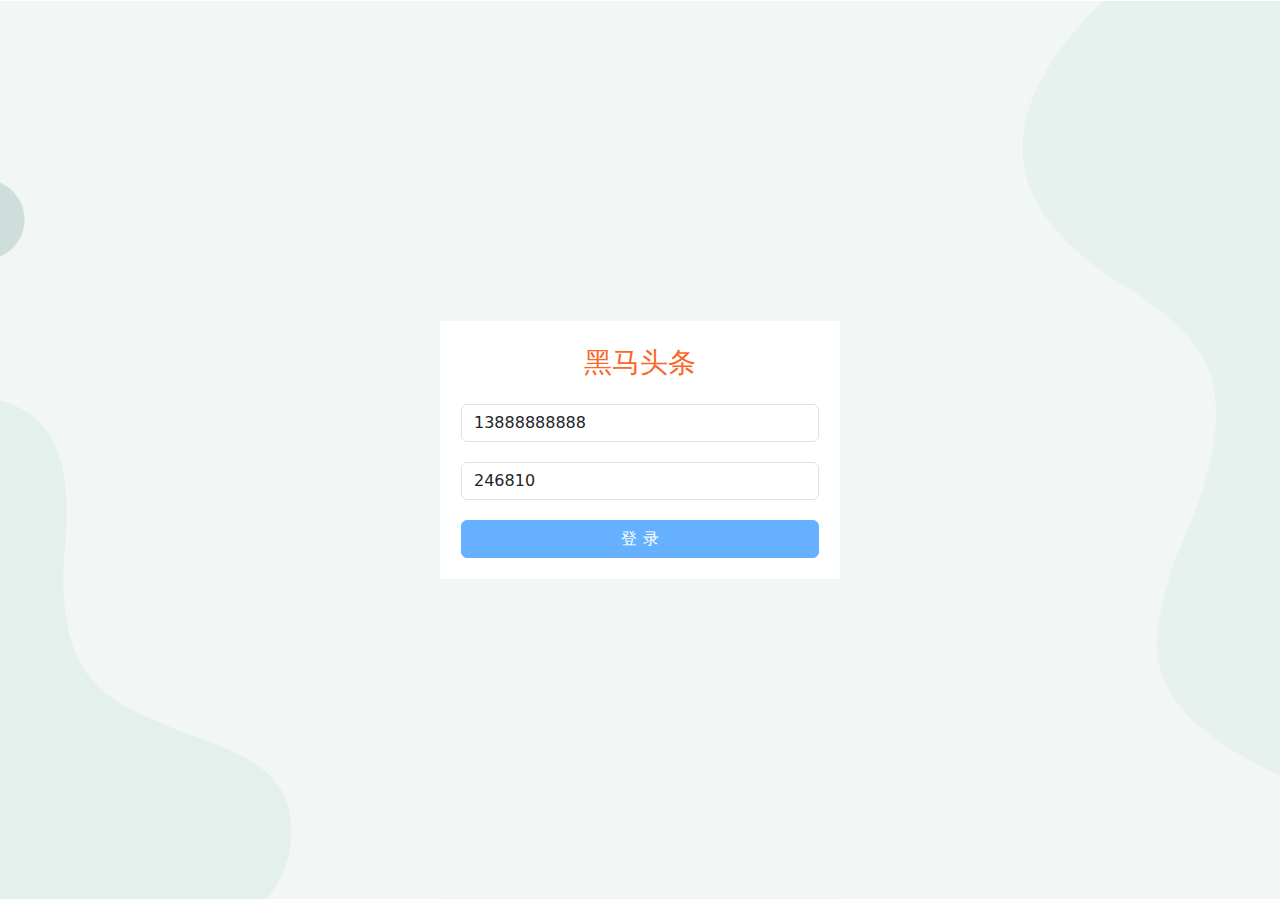
<file: page/content/index.html>
<!DOCTYPE html>
<html lang="en">

<head>
  <meta charset="UTF-8">
  <meta http-equiv="X-UA-Compatible" content="IE=edge">
  <meta name="viewport" content="width=device-width, initial-scale=1.0">
  <link rel="stylesheet" href="https://cdn.bootcdn.net/ajax/libs/twitter-bootstrap/5.2.3/css/bootstrap.min.css">
  <link rel="stylesheet"
    href="https://at.alicdn.com/t/c/font_4001111_4jrdiaeyvuy.css?spm=a313x.7781069.1998910419.52&file=font_4001111_4jrdiaeyvuy.css">
  <link rel="stylesheet" href="https://cdn.bootcdn.net/ajax/libs/bootstrap-icons/1.10.3/font/bootstrap-icons.min.css">
  <link rel="stylesheet" href="./index.css">
  <title>首页-内容管理</title>
</head>

<body>
  <div class="wrap">
    <!-- 侧边栏 -->
    <div class="aside">
      <h2>黑马头条</h2>
      <ul class="nav">
        <li>
          <a href="./index.html" class="active">
            <span class="iconfont icon-16"></span>
            <span>内容管理</span>
          </a>
        </li>
        <li>
          <a href="../publish/index.html">
            <span class="iconfont icon-fabu"></span>
            <span>发布文章</span>
          </a>
        </li>
      </ul>
    </div>
    <!-- 右侧区域 -->
    <div class="main">
      <!-- 顶部导航 -->
      <div class="top-nav">
        <div class="nav-item">
          <span class="nick-name">昵称</span>
          <span class="quit">退出</span>
        </div>
      </div>
      <!-- 内容区域 -->
      <div class="content">
        <!-- 筛选 -->
        <div class="card">
          <div class="title">
            <span>内容管理</span>
          </div>
          <div class="body">
            <form class="sel-form">
              <div>
                <label class="form-label">状态:</label>
                <div class="form-check">
                  <input class="form-check-input" type="radio" name="status" value="" id="all" checked>
                  <label class="form-check-label" for="all">
                    全部
                  </label>
                </div>
                <div class="form-check">
                  <input class="form-check-input" type="radio" name="status" value="1" id="audit">
                  <label class="form-check-label" for="audit">
                    待审核
                  </label>
                </div>
                <div class="form-check">
                  <input class="form-check-input" type="radio" name="status" value="2" id="approved">
                  <label class="form-check-label" for="approved">
                    审核通过
                  </label>
                </div>
              </div>
              <div>
                <label class="form-label">频道:</label>
                <select class="form-select" name="channel_id">
                  <option selected>请选择文章频道</option>
                  <option value="1">频道1</option>
                  <option value="2">频道2</option>
                  <option value="3">频道3</option>
                </select>
              </div>
              <div>
                <button type="button" class="btn btn-primary sel-btn">筛选</button>
              </div>
            </form>
          </div>
        </div>
        <!-- 内容列表 -->
        <div class="card">
          <table class="table table-striped table-hover">
            <thead>
              <tr>
                <th>封面</th>
                <th>标题</th>
                <th>状态</th>
                <th>发布时间</th>
                <th>阅读数</th>
                <th>评论数</th>
                <th>点赞数</th>
                <th>操作</th>
              </tr>
            </thead>
            <tbody class="align-middle art-list">
              <tr>
                <td>
                  <img
                    src="https://img2.baidu.com/it/u=2640406343,1419332367&fm=253&fmt=auto&app=138&f=JPEG?w=708&h=500"
                    alt="">
                </td>
                <td>文章标题</td>
                <td>
                  <span class="badge text-bg-success">审核通过</span>
                  <span class="badge text-bg-primary">待审核</span>
                </td>
                <td>
                  <span>2023-04-27 10:59:34</span>
                </td>
                <td>
                  <span>0</span>
                </td>
                <td>
                  <span>0</span>
                </td>
                <td>
                  <span>0</span>
                </td>
                <td>
                  <i class="bi bi-pencil-square edit"></i>
                  <i class="bi bi-trash3 del"></i>
                </td>
              </tr>
            </tbody>
          </table>
          <!-- 分页 -->
          <nav>
            <ul class="pagination">
              <li class="page-item last">
                <a class="page-link" href="javascript:;">
                  <span>&laquo;</span>
                </a>
              </li>
              <li class="page-item page-now">
                第1页
              </li>
              <li class="page-item next">
                <a class="page-link" href="javascript:;">
                  <span>&raquo;</span>
                </a>
              </li>
              <li>
                <span class="total-count page-now">共1页</span>
              </li>
            </ul>
          </nav>
        </div>
      </div>
    </div>
  </div>
  <script src="https://cdn.bootcdn.net/ajax/libs/axios/1.3.4/axios.min.js"></script>
  <script src="https://cdn.bootcdn.net/ajax/libs/twitter-bootstrap/5.2.3/js/bootstrap.min.js"></script>
  <script src="../../lib/form-serialize.js"></script>
  <script src="../../utils/request.js"></script>
  <script src="../../utils/auth.js"></script>
  <script src="./index.js"></script>
</body>

</html>
</file>
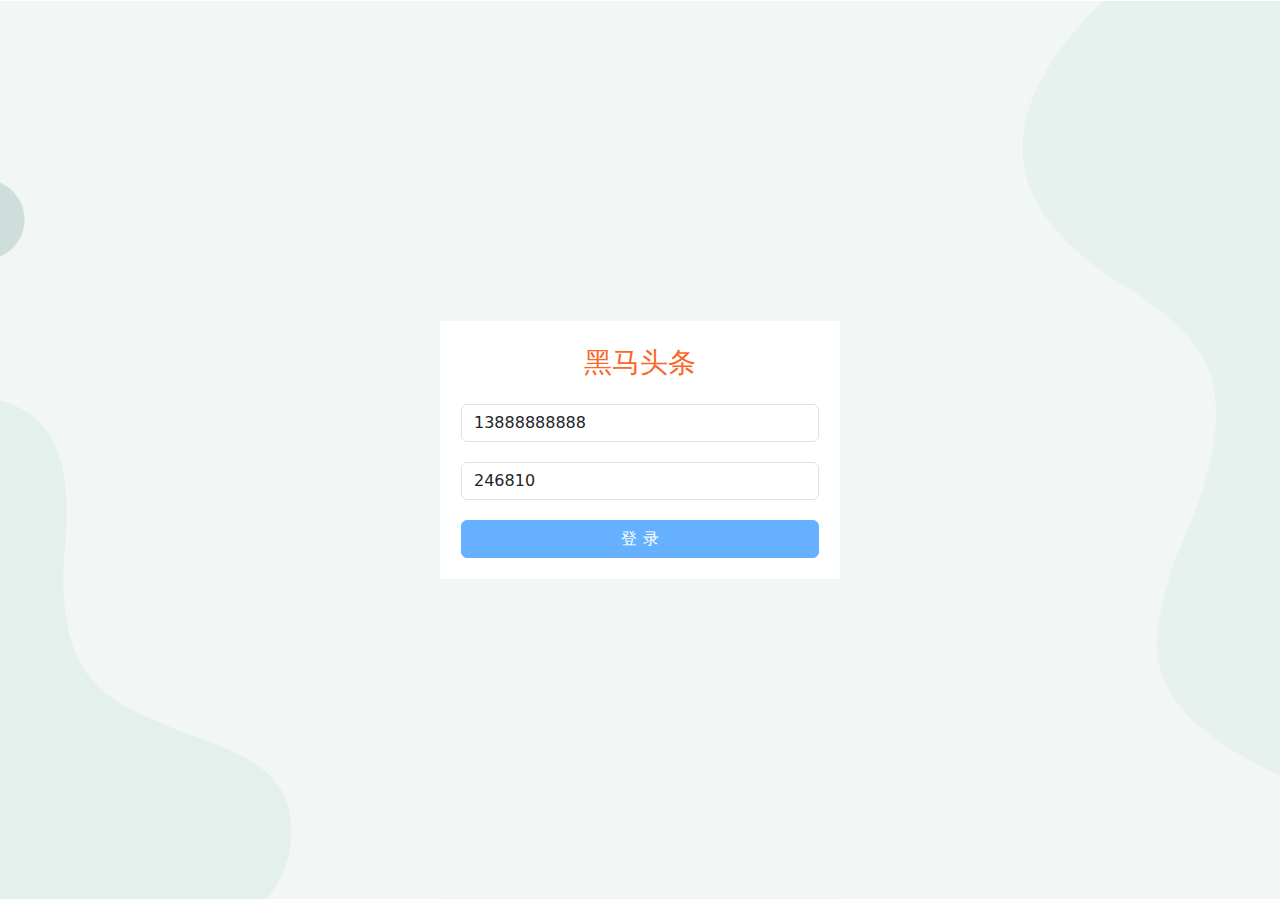
<file: page/login/index.html>
<!DOCTYPE html>
<html lang="en">

<head>
  <meta charset="UTF-8">
  <meta http-equiv="X-UA-Compatible" content="IE=edge">
  <meta name="viewport" content="width=device-width, initial-scale=1.0">
  <link rel="stylesheet" href="https://cdn.bootcdn.net/ajax/libs/twitter-bootstrap/5.2.3/css/bootstrap.min.css">
  <link rel="stylesheet" href="./index.css">
  <title>黑马头条--数据管理平台</title>
</head>

<body>
  <!-- 警告框 -->
  <div class="alert info-box">
    操作结果
  </div>
  <!-- 登录页面 -->
  <div class="login-wrap">
    <div class="title">黑马头条</div>
    <div>
      <form class="login-form">
        <div class="item">
          <input type="text" class="form-control" name="mobile" placeholder="请输入手机号" value="13888888888">
        </div>
        <div class="item">
          <input type="text" class="form-control" name="code" placeholder="默认验证码246810" value="246810">
        </div>
        <div class="item">
          <button type="button" class="btn btn-primary btn">登 录</button>
        </div>
      </form>
    </div>
  </div>
  <script src="https://cdn.bootcdn.net/ajax/libs/axios/1.3.4/axios.min.js"></script>
  <script src="https://cdn.bootcdn.net/ajax/libs/twitter-bootstrap/5.2.3/js/bootstrap.min.js"></script>
  <script src="../../lib/form-serialize.js"></script>
  <script src="../../utils/request.js"></script>
  <script src="../../utils/alert.js"></script>
  <script src="./index.js"></script>
</body>

</html>
</file>
<file: page/content/index.css>
html, body{
  height: 100%;
}
.wrap{
  min-height: 100%;
  display: flex;
}

/* 侧边栏 */
.aside {
  width: 200px;
  background-color: #023;
  padding-top: 40px;
}
.aside h2 {
  text-align: center;
  color: #fc6627;
}

/* 侧边栏导航 */
.nav{
  padding-left: 20px;
}
.nav li {
  width: 100%;
  height: 60px;
  line-height: 60px;
  color: white;
  cursor: pointer;
  list-style: none;
}
.nav li a{
  color: white;
  text-decoration: none;
}
.nav li a.active{
  color: #409eff !important;
}

/* 内容区域 */
.main{
  height: 100%;
  flex: 1;
}
.top-nav{
  height: 60px;
  border-bottom: 1px solid #ddd;
  display: flex;
  justify-content: flex-end;
  align-items: center;
  padding-right: 40px;
}
.nav-item span{
  cursor: pointer;
}
.nav-item span:last-of-type{
  margin-left: 20px;
}

/* 卡片容器布局 */
.content{
  padding: 30px;
}
.card{
  box-shadow: 0 2px 12px 0 rgb(0 0 0 / 10%);
  border: 1px solid #ebeef5;
  padding: 20px;
}
.card:nth-child(n + 2){
  margin-top: 30px;
}
.card .title{
  height: 50px;
  display: flex;
  align-items: center;
  border-bottom: 1px solid #ebeef5;
  
}

/* 表单部分 */
.form-check, .form-select{
  display: inline-block;
  margin-left: 10px;
}
.form-select{
  width: auto;
}
.body form>div {
  margin-top: 20px;
}

/* 表格列表部分 */
.table img {
  width: 100px;
  height: 100px;
}
.table .bi{
  cursor: pointer;
}

/* 分页 */
.page-now{
  line-height: 40px;
  padding: 0 20px;
}
</file>
<file: page/login/index.css>
html,
body {
  height: 100%;
  background: url('./assets/login-bg.png') no-repeat center/cover;
  display: flex;
  align-items: center;
  justify-content: center;
}
/* 提示框 */
.alert{
  width: 400px;
  position: fixed;
  top: 50px;
  left: 50%;
  transform: translateX(-50%);
  display: none;
}
.show{
  display: block !important;
}

/* 登录 */
.login-wrap {
  width: 400px;
  padding: 21px;
  background-color: #fff;
}
.login-wrap .title{
  font-size: 28px;
  text-align: center;
  color: #fc6627;
}
.login-wrap .login-form {
  margin-top: 20px;
}
input::-webkit-input-placeholder{
  color:#dcdfe6 !important;
}
.login-form .btn{
  width: 100%;
  background-color: #66b1ff;
  border: 1px solid #66b1ff;
}
.login-form .item:nth-child(n + 1) {
  margin-top: 20px;
}
</file>
